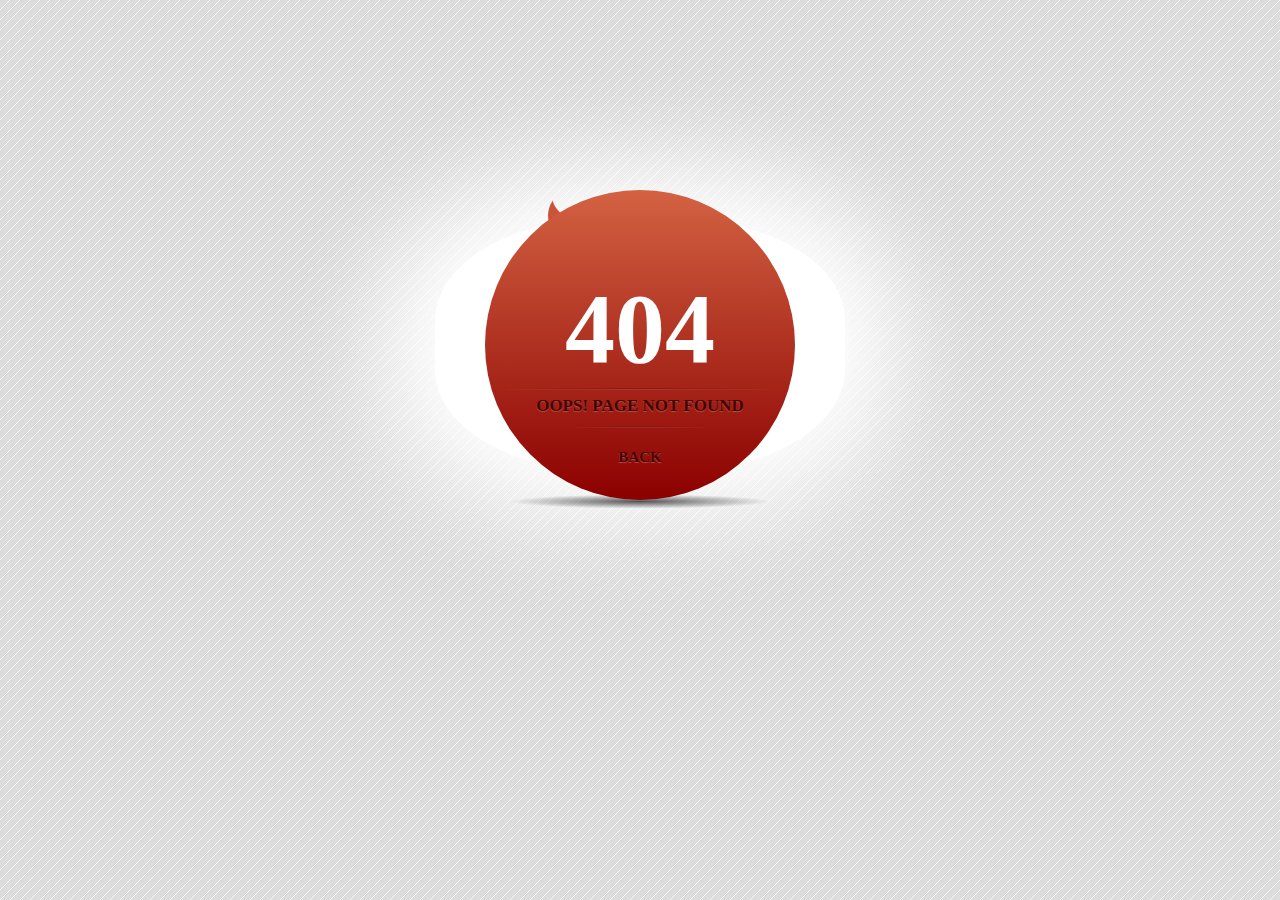
<file: css/3/index.html>
<!DOCTYPE html>
<html>
<head>
	<meta charset="UTF-8">
	<title>404 PAGE NOT FOUND</title>
	<link rel="stylesheet" href="css/style.css" media="screen" type="text/css" />
	<!--[if gte IE 9]>
	<style type="text/css">
		.gradient {
		   filter: none;
		}
	</style>
	<![endif]-->
</head>
<body>
	<div class="error-page-wrap">
		<article class="error-page gradient">
				<h1>404</h1>
				<h2>OOPS! PAGE NOT FOUND</h2>
			<a href="#" title="Back" class="back">BACK</a>
		</article>
	</div>
</body>
</html>
</file>
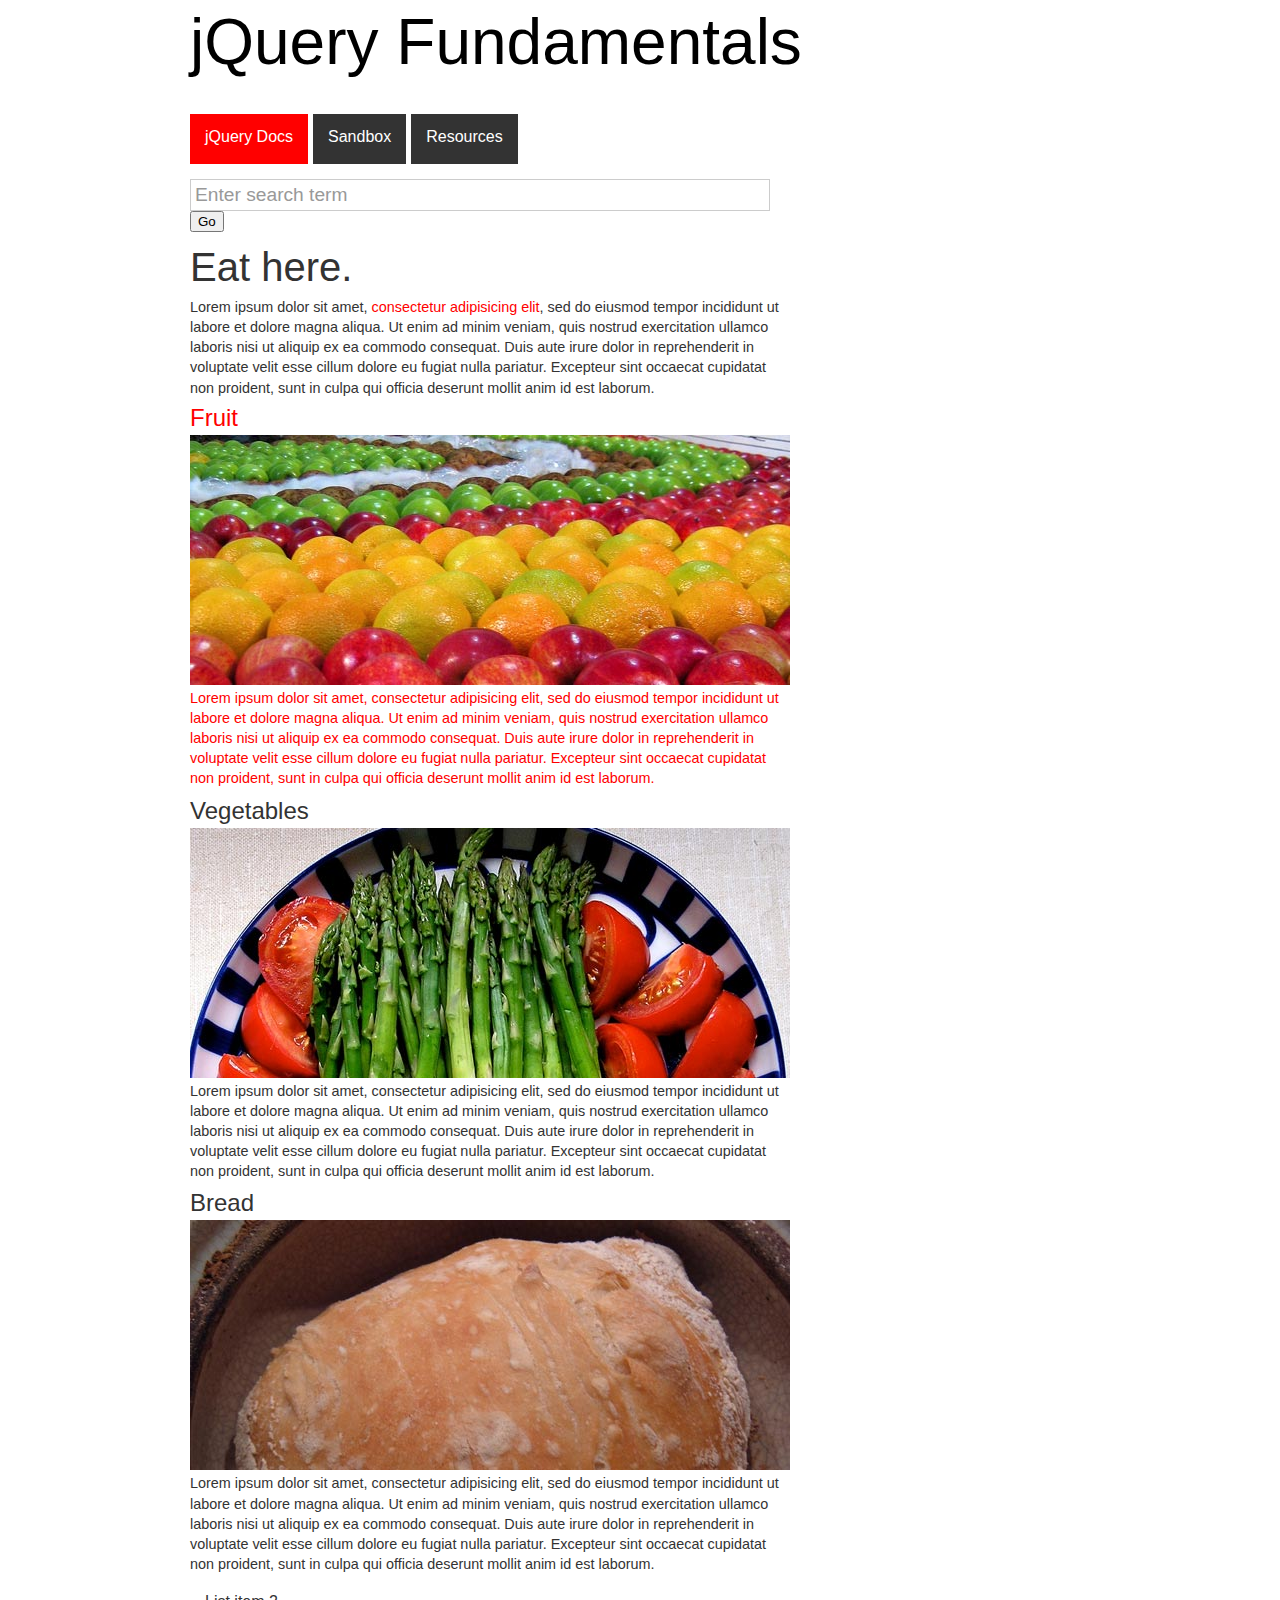
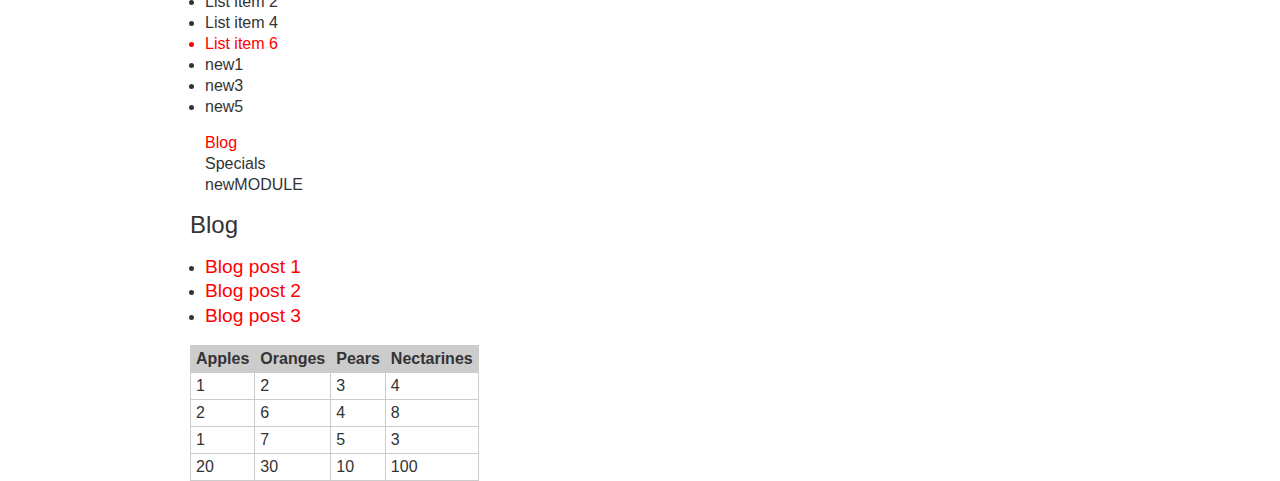
<file: js/jquery/index.html>
<!DOCTYPE html>
<html>
<head>
	<meta http-equiv="Content-Type" content="text/html; charset=utf-8"/>

	<meta http-equiv="Content-Type" content="text/html; charset=utf-8"/>

	<title>jQuery Fundamentals :: Home</title>
	<link href="css/reset.css" rel="stylesheet" type="text/css" media="all" />
	<link href="css/style.css" rel="stylesheet" type="text/css" media="all" />

	<style>
	#blog p.excerpt { display: none; }
	</style>

</head>

<body>
	<div id="header">
		<div id="logo" rel="logo"><a href="index.html">jQuery Fundamentals</a></div>
		<ul id="nav">
			<li class="selected"><a href="http://docs.jquery.com">jQuery Docs</a></li>
			<li><a href="sandbox.html">Sandbox</a></li>
			<li>Resources
				<ul>
					<li><a href="http://groups.google.com/group/jquery-en">Google Group</a></li>
					<li><a href="http://stackoverflow.com">Stack Overflow</a></li>
					<li><a href="http://delicious.com/rdmey/jquery-class">Delicious Bookmarks</a></li>
				</ul>
			</li>
		</ul>
	</div>

	<div id="main">
		<form id="search">
			<label for="q">Enter search term</label>
			<input type="text" name="q" class="input_text" />
			<input type="submit" value="Go" />
		</form>

		<h1>Eat here.</h1>
		<p>Lorem ipsum dolor sit amet, <a href="foo.html">consectetur adipisicing elit</a>, sed do eiusmod tempor incididunt ut labore et dolore magna aliqua. Ut enim ad minim veniam, quis nostrud exercitation ullamco laboris nisi ut aliquip ex ea commodo consequat. Duis aute irure dolor in reprehenderit in voluptate velit esse cillum dolore eu fugiat nulla pariatur. Excepteur sint occaecat cupidatat non proident, sunt in culpa qui officia deserunt mollit anim id est laborum.</p>

		<ul id="slideshow">
			<li>
				<h2 rel="yummy fruit!">Fruit</h2>
				<img src="images/fruit.jpg" alt="fruit" />
				<p>Lorem ipsum dolor sit amet, consectetur adipisicing elit, sed do eiusmod tempor incididunt ut labore et dolore magna aliqua. Ut enim ad minim veniam, quis nostrud exercitation ullamco laboris nisi ut aliquip ex ea commodo consequat. Duis aute irure dolor in reprehenderit in voluptate velit esse cillum dolore eu fugiat nulla pariatur. Excepteur sint occaecat cupidatat non proident, sunt in culpa qui officia deserunt mollit anim id est laborum.</p>
			</li>
			<li>
				<h2>Vegetables</h2>
				<img src="images/vegetable.jpg" alt="vegetables" />
				<p>Lorem ipsum dolor sit amet, consectetur adipisicing elit, sed do eiusmod tempor incididunt ut labore et dolore magna aliqua. Ut enim ad minim veniam, quis nostrud exercitation ullamco laboris nisi ut aliquip ex ea commodo consequat. Duis aute irure dolor in reprehenderit in voluptate velit esse cillum dolore eu fugiat nulla pariatur. Excepteur sint occaecat cupidatat non proident, sunt in culpa qui officia deserunt mollit anim id est laborum.</p>
			</li>
			<li>
				<h2>Bread</h2>
				<img src="images/bread.jpg" alt="bread" />
				<p>Lorem ipsum dolor sit amet, consectetur adipisicing elit, sed do eiusmod tempor incididunt ut labore et dolore magna aliqua. Ut enim ad minim veniam, quis nostrud exercitation ullamco laboris nisi ut aliquip ex ea commodo consequat. Duis aute irure dolor in reprehenderit in voluptate velit esse cillum dolore eu fugiat nulla pariatur. Excepteur sint occaecat cupidatat non proident, sunt in culpa qui officia deserunt mollit anim id est laborum.</p>
			</li>
		</ul>

		<ul id="myList">
			<li>List item 1</li>
			<li id="listItem_2" class="bar">List item 2</li>
			<li id="myListItem">List item 3</li>
			<li>List item 4</li>
			<li class="current bar">List item 5</li>
			<li>List item 6</li>
			<li>List item 7</li>
		</ul>

		<div class="module" id="blog">
			<h2>Blog</h2>
			<ul>
				<li>
					<h3><a href="#post1">Blog post 1</a></h3>
					<p class="excerpt">Lorem ipsum dolor sit amet, consectetur adipisicing elit, sed do eiusmod tempor incididunt ut labore et dolore magna aliqua. Ut enim ad minim veniam, quis nostrud exercitation ullamco laboris nisi ut aliquip ex ea commodo consequat. Duis aute irure dolor in reprehenderit in voluptate velit esse cillum dolore eu fugiat nulla pariatur. Excepteur sint occaecat cupidatat non proident, sunt in culpa qui officia deserunt mollit anim id est laborum.</p>
				</li>
				<li>
					<h3><a href="#post2">Blog post 2</a></h3>
					<p class="excerpt">Lorem ipsum dolor sit amet, consectetur adipisicing elit, sed do eiusmod tempor incididunt ut labore et dolore magna aliqua. Ut enim ad minim veniam, quis nostrud exercitation ullamco laboris nisi ut aliquip ex ea commodo consequat. Duis aute irure dolor in reprehenderit in voluptate velit esse cillum dolore eu fugiat nulla pariatur. Excepteur sint occaecat cupidatat non proident, sunt in culpa qui officia deserunt mollit anim id est laborum.</p>
				</li>
				<li>
					<h3><a href="#post3">Blog post 3</a></h3>
					<p class="excerpt">Lorem ipsum dolor sit amet, consectetur adipisicing elit, sed do eiusmod tempor incididunt ut labore et dolore magna aliqua. Ut enim ad minim veniam, quis nostrud exercitation ullamco laboris nisi ut aliquip ex ea commodo consequat. Duis aute irure dolor in reprehenderit in voluptate velit esse cillum dolore eu fugiat nulla pariatur. Excepteur sint occaecat cupidatat non proident, sunt in culpa qui officia deserunt mollit anim id est laborum.</p>
				</li>
			</ul>
		</div>

		<div class="module" id="specials">
			<h2>Specials</h2>
			<p>Choose the day of the week to see the specials:</p>
			<form action="specials.html" method="get">
				<ul>
					<li>
						<select name="day">
							<option value="" selected>Select</option>
							<option value="monday">Monday</option>
							<option value="tuesday">Tuesday</option>
							<option value="friday">Friday</option>
						</select>
					</li>
					<li class="buttons">
						<input type="submit" class="input_submit" value="Go" />
					</li>
				</ul>
			</form>
		</div>

		<table id="fruits">
			<thead>
				<tr>
					<th>Apples</th>
					<th>Oranges</th>
					<th>Pears</th>
					<th>Nectarines</th>
				</tr>
			</thead>
			<tbody>
				<tr>
					<td>1</td>
					<td id="myTableCell">2</td>
					<td>3</td>
					<td>4</td>
				</tr>
				<tr>
					<td>2</td>
					<td>6</td>
					<td>4</td>
					<td>8</td>
				</tr>
				<tr>
					<td>1</td>
					<td>7</td>
					<td>5</td>
					<td>3</td>
				</tr>
				<tr>
					<td>20</td>
					<td>30</td>
					<td>10</td>
					<td>100</td>
				</tr>
			</tbody>
		</table>


	</div>

<script src="libs/jquery-1.5.0.js"></script>

<script src="js/sandbox.js"></script>
<script src="js/inputHint.js"></script>
<script src="js/tabs.js"></script>
<script src="js/blog.js"></script>
<script src="js/navigation.js"></script>
<!--

<script src="js/hoverClass.js"></script>


<script src="js/specials.js"></script>
<script src="js/slideshow.js"></script>

-->
</body>
</html>
</file>
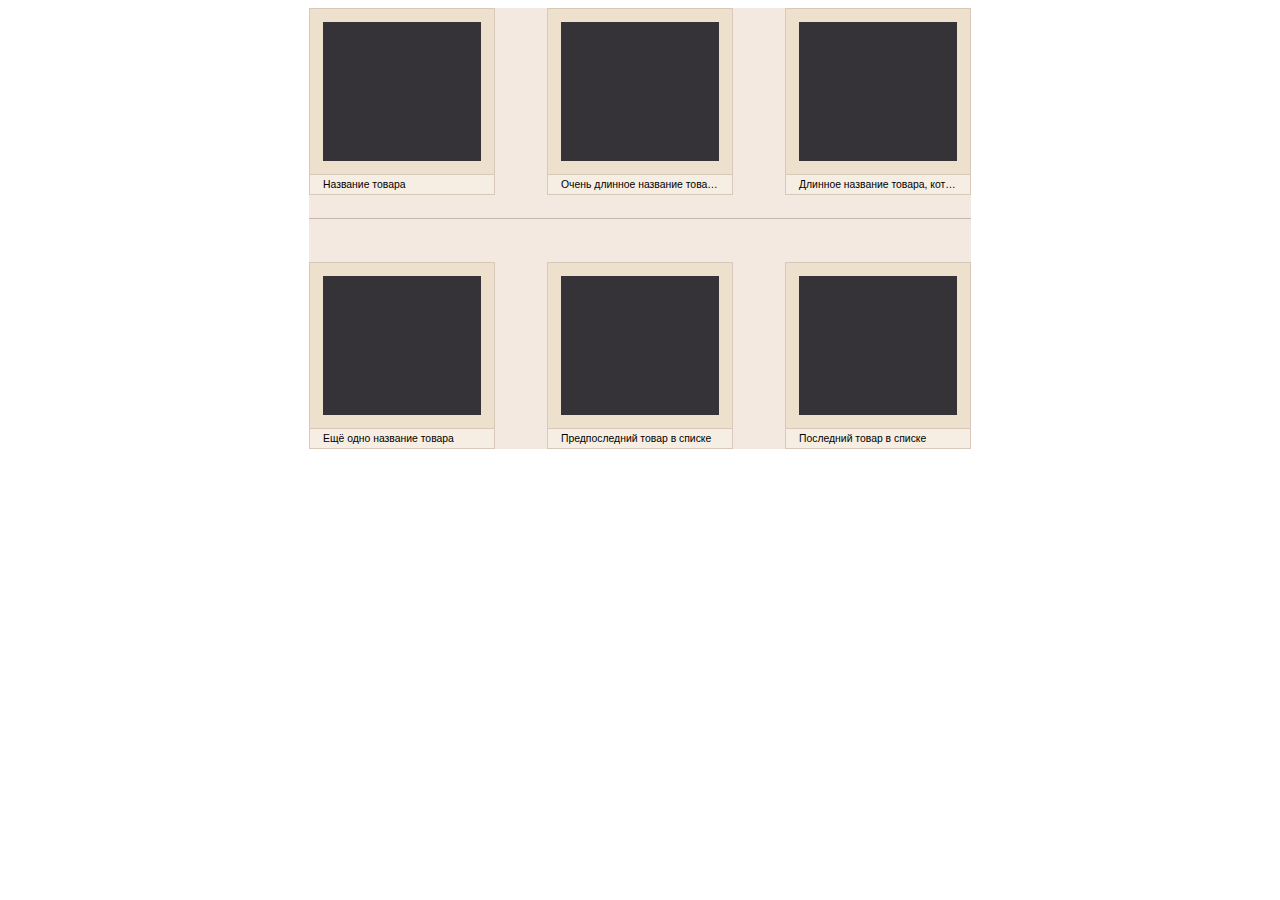
<file: css/1/1.htm>
<!DOCTYPE HTML PUBLIC "-//W3C//DTD HTML 4.01 Transitional//EN" "http://www.w3.org/TR/html4/loose.dtd">
<html> 
<head> 
<meta charset="UTF-8"> 
<style type="text/css">
div {
	width: 662px;
	height: 441px;
	margin: auto;
	overflow: hidden;
}
ul {
	width: 750px;
	background: #F3E9E0;
	overflow: hidden;
	
	padding: 0;
	margin: -44px 0 -25px 0;
}
li {
	float: left;	/*alignment and wrapping*/
	list-style: none;	
	border-top: 1px solid #C6B6AE;
	padding: 43px 52px 25px 0;
	height: 185px; 	
}
li img {
	display: block;
	width: 158px;
	height: 139px;
	border: 1px solid #D8C8BA;
	border-left: 0px;
	background: #EDE1CE;
	padding: 13px;
	margin: -2px -13px;
	margin-bottom: 4px;
}
a{
	display: block;
	border: 1px solid #D8C8BA;
	border-top: 0px;  
	background: #f6eee2;
	padding: 2px 13px;
	padding-bottom: 4px;
	font-size: 10.4px;
	font-family: Arial;
	//line-height: 1.6;
	width: 158px;
	
	
	text-overflow: ellipsis; /* add an ellipsis */
	white-space: nowrap; /* Do not carry lines */
	overflow: hidden; /* cut off contents */
	//-ms-text-overflow:ellipsis;
	//-o-text-overflow:ellipsis;
	//word-wrap: normal; /* for IE */ 
	//word-wrap: break-word;
	
}
a:hover{
	position: relative; 
	white-space: normal;
}
</style>
</head> 
<body> 
<div>
	<ul>
		<li><a><img src="1.jpg" />Название товара</a></li>
		<li><a><img src="1.jpg" />Очень длинное название товара, которое не вмещается в одну строчку и обрезается многотичием</a></li>
		<li><a><img src="1.jpg" />Длинное название товара, которое не вмещается в одну строчку и обрезается многотичием</a></li>
		<li><a><img src="1.jpg" />Ещё одно название товара</a></li>
		<li><a><img src="1.jpg" />Предпоследний товар в списке</a></li>
		<li><a><img src="1.jpg" />Последний товар в списке</a></li>		
	</ul>
</div>	
</body> 
</html>
</file>
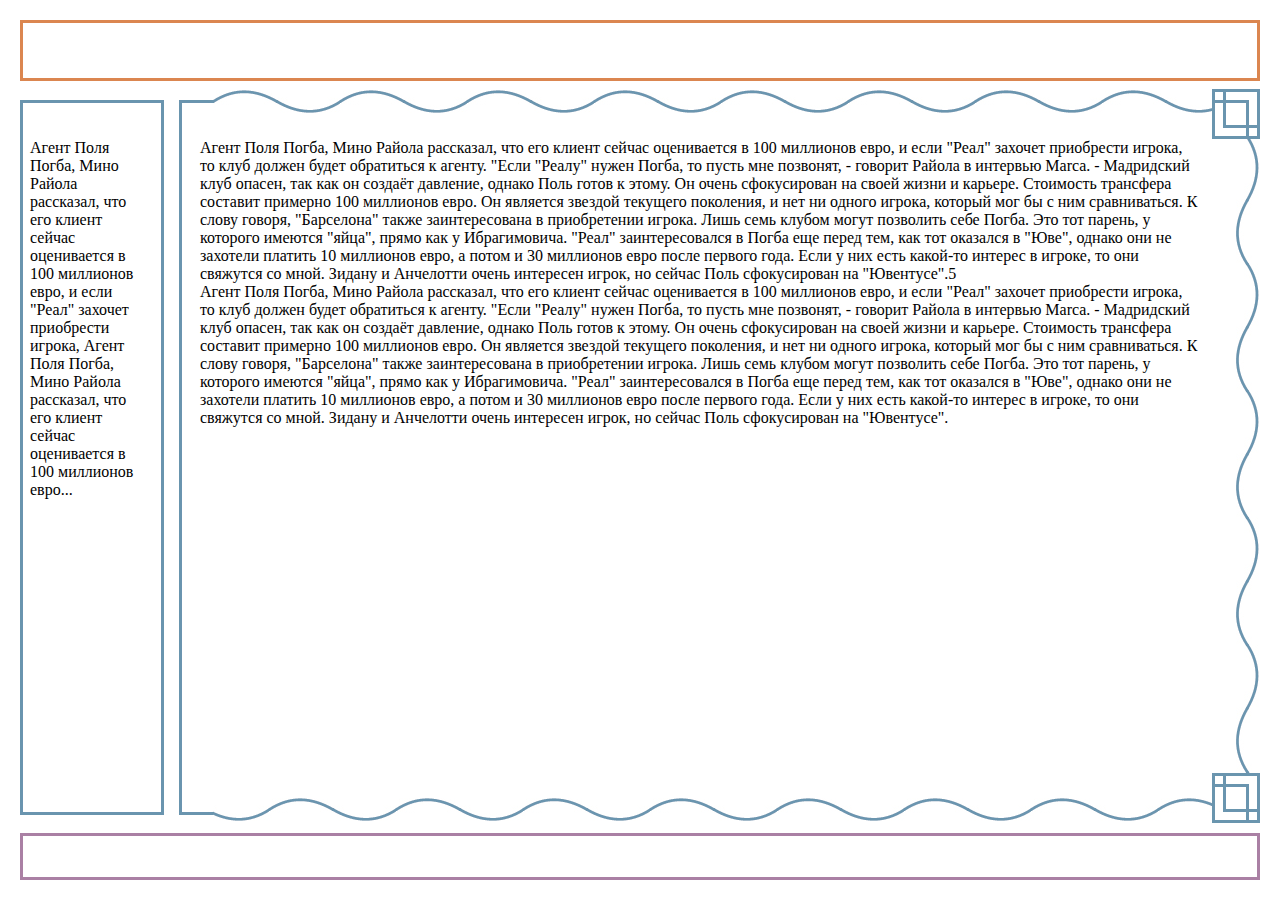
<file: css/2/2.htm>
<!DOCTYPE HTML >
<html> 
<head> 
<title>template</title>
<meta charset="UTF-8"> 
<style type="text/css">

html{ width:100%; height:100%}
body{
	margin:0;
	min-width: 600px;
	min-height: 300px;
	height: 100%;
	background:url(img/bg_line.gif) repeat-y 20px top;
}
.wrapper{
	position: relative;
	min-width:600px;
	padding:0 20px;
	min-height:100%;
	background:url(img/bg_line2.gif) repeat-y right 10px;
	overflow:auto;
}


/* header */
.header_wrapper{
	padding-top: 20px;
	background:#ffffff;		/* paint over white background */
}
.header {
	height:55px;
	border:3px solid #db8650;
}

.sidebar{
	float:left;
	width: 120px;
	padding-left: 10px;
	padding-bottom: 127px;
}

/* main content */
.content{
	padding: 0px 60px;		/*	indent: left, right - 60px; */
	margin-left: 120px;		/* move the block to the right  for text*/
	padding-bottom: 127px;
}


/* footer */
.footer_wrapper{
	clear: both;
	height:107px;
	min-width:600px;
	padding:0 20px 20px 20px;
	background:#ffffff;		/* paint over white background */
	z-index: 1;
	position: relative;
	margin-top: -127px; /* negative value of footer height */
}
.footer{
	height:41px;
	border:3px solid #aa80a4;
}


/*  drawing elements: bg_line3.gif, c_tl.gif, c_bl.gif */
.decor_t{
	height:58px;
	background:#fff url(img/bg_line3.gif) repeat-x 67px 9px;
	text-align:right
}
.decor_b{
	height:60px;
	background:#fff url(img/bg_line3.gif) repeat-x -4px 25px;
	text-align:right
}
.decor_t .inner{
	height:50px;
	padding-top:8px;
	background:url(img/c_tl.gif) no-repeat left bottom
}
.decor_b .inner{
	height:50px;
	padding-bottom:10px;	
	background:url(img/c_bl.gif) no-repeat left 0;
}
</style>

</head> 
<body> 

<div class="wrapper">
    <!-- header -->
    <div class="header_wrapper">
		<div class="header">&nbsp;<br></div>
          <div class="decor_t">
			<div class="inner">
				<img src="img/c_r.gif" alt=""> 
			</div>
		</div>
    </div>
		
	<div class="sidebar">  Агент Поля Погба, Мино Райола рассказал, что его клиент сейчас оценивается в 100 миллионов евро, и если "Реал" захочет приобрести игрока,
Агент Поля Погба, Мино Райола рассказал, что его клиент сейчас оценивается в 100 миллионов евро...
</div>	<!-- sidebar -->

		
    <div class="content">

	
    <!-- content -->
		Агент Поля Погба, Мино Райола рассказал, что его клиент сейчас оценивается в 100 миллионов евро, и если "Реал" захочет приобрести игрока, то клуб должен будет обратиться к агенту.

"Если "Реалу" нужен Погба, то пусть мне позвонят, - говорит Райола в интервью Marca. - Мадридский клуб опасен, так как он создаёт давление, однако Поль готов к этому. Он очень сфокусирован на своей жизни и карьере. Стоимость трансфера составит примерно 100 миллионов евро. Он является звездой текущего поколения, и нет ни одного игрока, который мог бы с ним сравниваться. К слову говоря, "Барселона" также заинтересована в приобретении игрока. Лишь семь клубом могут позволить себе Погба. Это тот парень, у которого имеются "яйца", прямо как у Ибрагимовича.

"Реал" заинтересовался в Погба еще перед тем, как тот оказался в "Юве", однако они не захотели платить 10 миллионов евро, а потом и 30 миллионов евро после первого года. Если у них есть какой-то интерес в игроке, то они свяжутся со мной. Зидану и Анчелотти очень интересен игрок, но сейчас Поль сфокусирован на "Ювентусе".5

<br>Агент Поля Погба, Мино Райола рассказал, что его клиент сейчас оценивается в 100 миллионов евро, и если "Реал" захочет приобрести игрока, то клуб должен будет обратиться к агенту.

"Если "Реалу" нужен Погба, то пусть мне позвонят, - говорит Райола в интервью Marca. - Мадридский клуб опасен, так как он создаёт давление, однако Поль готов к этому. Он очень сфокусирован на своей жизни и карьере. Стоимость трансфера составит примерно 100 миллионов евро. Он является звездой текущего поколения, и нет ни одного игрока, который мог бы с ним сравниваться. К слову говоря, "Барселона" также заинтересована в приобретении игрока. Лишь семь клубом могут позволить себе Погба. Это тот парень, у которого имеются "яйца", прямо как у Ибрагимовича.

"Реал" заинтересовался в Погба еще перед тем, как тот оказался в "Юве", однако они не захотели платить 10 миллионов евро, а потом и 30 миллионов евро после первого года. Если у них есть какой-то интерес в игроке, то они свяжутся со мной. Зидану и Анчелотти очень интересен игрок, но сейчас Поль сфокусирован на "Ювентусе".
	</div>
	
</div>

	<!-- footer -->
	<div class="footer_wrapper">
        <div class="decor_b">	
			<div class="inner">
				<img src="img/c_r.gif" alt="">
			</div>
		</div>
        <div class="footer">
		
		</div>
	</div>


</body> 
</html>
</file>
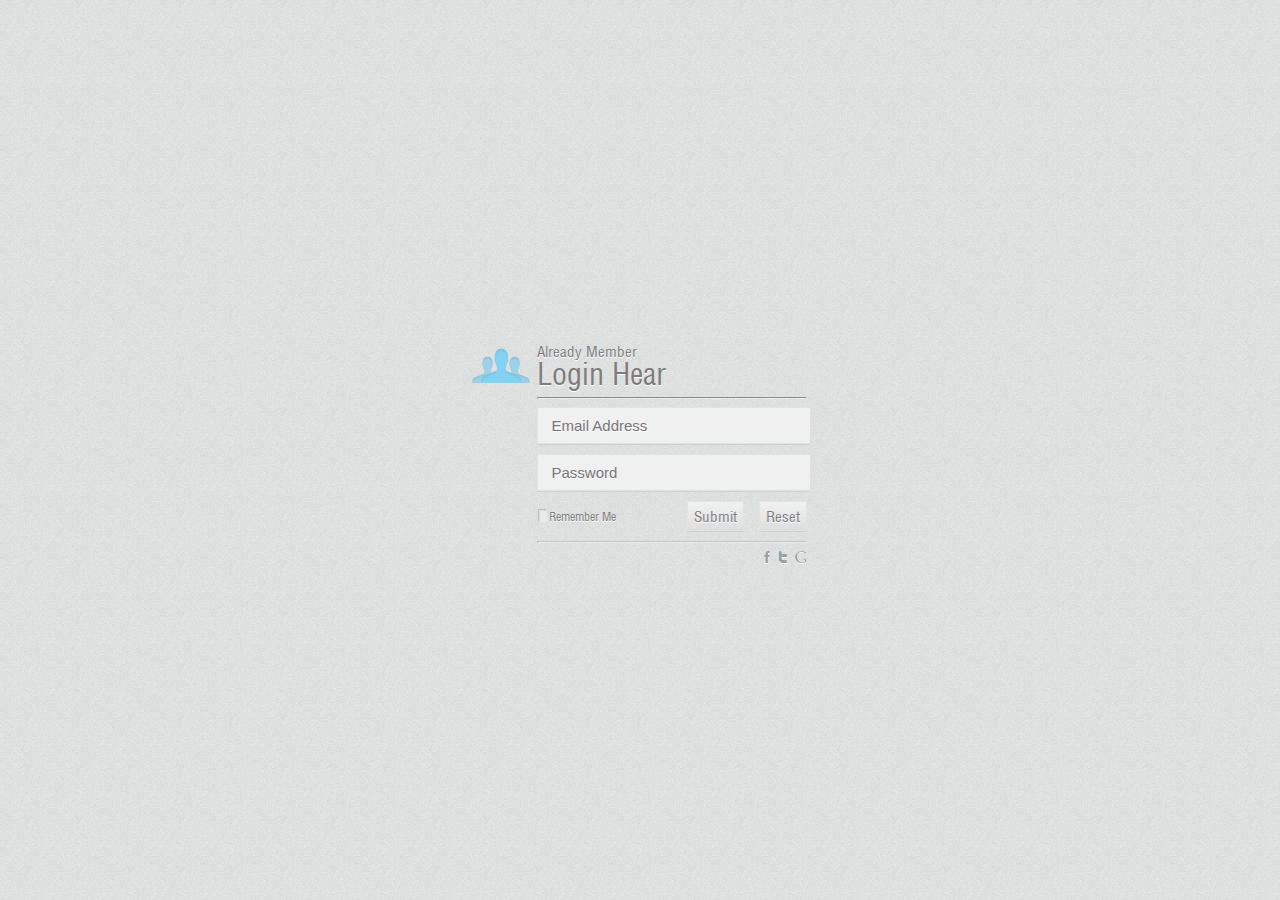
<file: css/5/5.html>
<!DOCTYPE html>
<html>
<head>
	<meta charset="UTF-8">
	<link rel="stylesheet" type="text/css" href="main.css">
	<script src="http://ajax.googleapis.com/ajax/libs/jquery/1.10.2/jquery.min.js"></script>
		<!--[if lt IE 10 ]>
		<script src="jquery.placeholder.js"></script>
		<script>
			/* placeholder for ie 8,9 */
			$(function() {
				// Invoke the plugin
				$('input, textarea').placeholder({customClass:'my-placeholder'});
			});
		</script>
		<![endif]-->
</head>
<body>

    <div class="login">
        <div class="header">
            <span class="shadow">Already Member</span>
            <span  class="h1 shadow">Login Hear</span>
            <hr class="top-line">
        </div>
        <form method="#" action="#">
                <div class="input-wrapp">	
					<input type="text" class="input-text" placeholder="Email Address">
				</div>
                <div class="input-wrapp">	
					<input type="password" class="input-text" placeholder="Password">	
				</div>
                
				<span class="checkbox-wrap">	
					<input id="checkbox" type="checkbox">	
				</span> 
				<label class="shadow" for="checkbox">Remember Me</label>
				
			   
                <button class="button">		<span class="shadow">Reset</span>	</button>
                <button class="button">		<span class="shadow">Submit</span>	</button>
                <hr class="bottom-line">
            <div class="footer">
					<div class="googlePlus">	<a href="#" alt="google+"></a>		</div>
					<div class="twitter"> 		<a href="#" alt="twitter"></a>		</div>
                    <div class="facebook"> 		<a href="#" alt="facebook"></a> 	</div>		
            </div>
        </form>
    </div>
	
</body>    
</html>
</file>
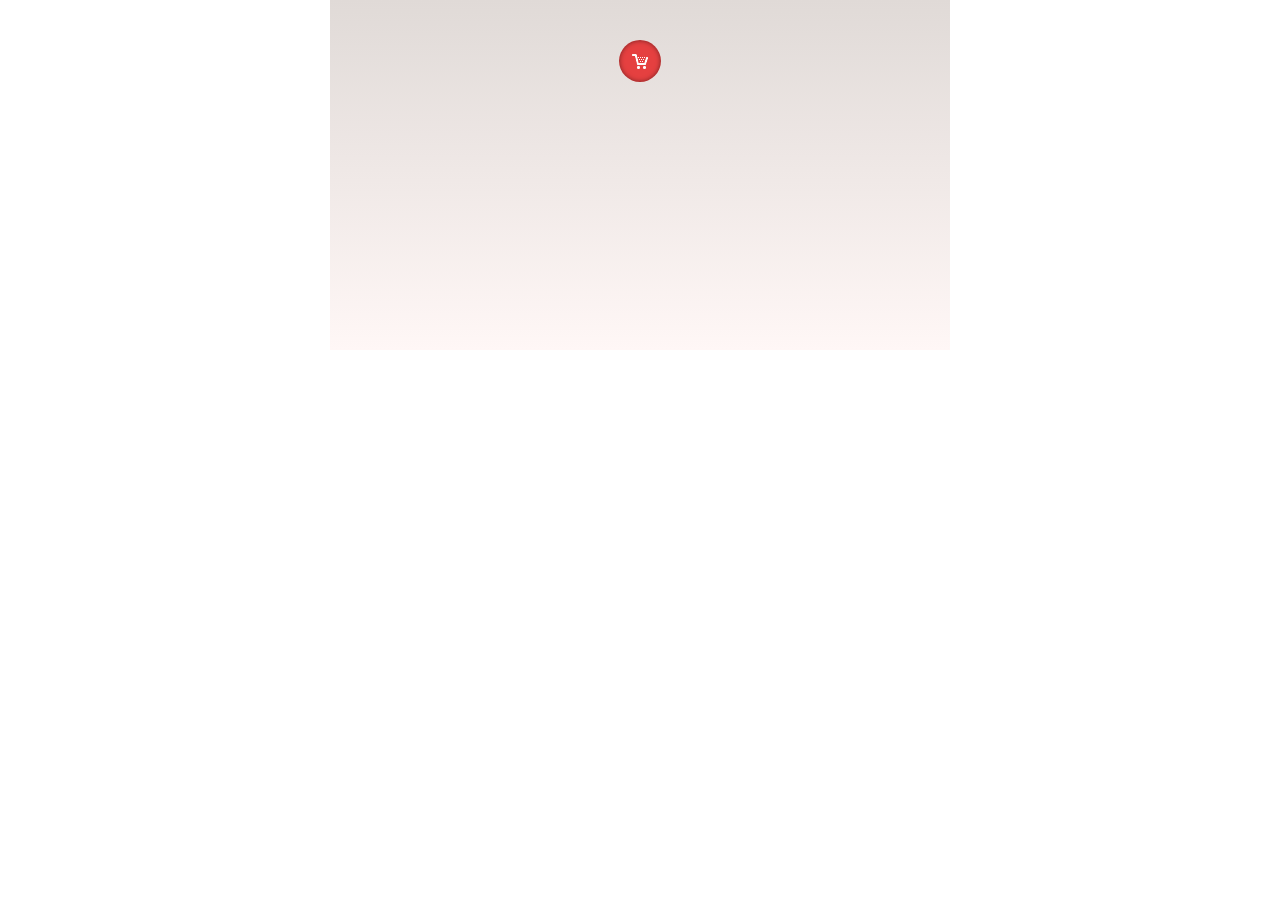
<file: css/6/6.html>
<!DOCTYPE html>
<html>
<head>
	<meta charset="utf-8" />
	<title>cart</title>
	<link rel="stylesheet" type="text/css" href="main.css">
</head>
<body>
	<div class="cart_button">
		<div class="widget">
			<div class="widget_title">
				<span>Items</span>
				<span>Amount</span>
			</div>
			<span>36</span>
			<span>$2,504.36</span>
			<a href="#">View Cart ></a>
			<button>Checkout</button>
		</div>
	</div>
</body>
</html>
</file>
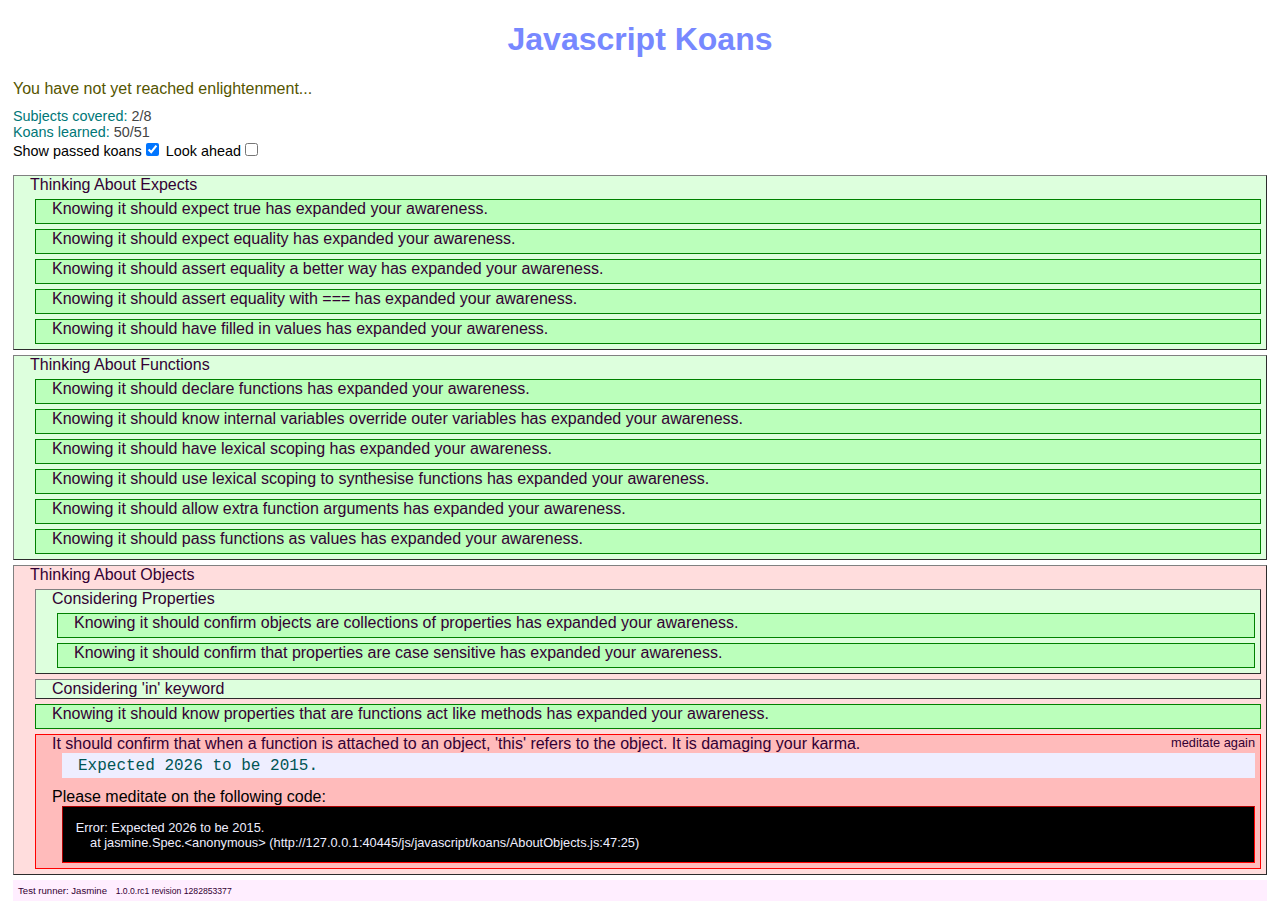
<file: js/javascript/KoansRunner.html>
<!DOCTYPE HTML PUBLIC "-//W3C//DTD HTML 4.01 Transitional//EN"
  "http://www.w3.org/TR/html4/loose.dtd">
<html>
<head>
  <title>Javascript Koans</title>
  <link rel="stylesheet" type="text/css" href="lib/jasmine/jskoans-jasmine.css">
  <script type="text/javascript" src="lib/jasmine/jasmine.js"></script>
  <script type="text/javascript" src="lib/jasmine/jasmine-html.js"></script>
  <script type="text/javascript" src="lib/jasmine/jskoans-jasmine-html.js"></script>
  
  <script type="text/javascript" src="lib/underscore-min.js"></script>

  <script type="text/javascript" src="lib/FILL_ME_IN.js"></script>

  <script type="text/javascript" src="koans/AboutExpects.js"></script>
  <script type="text/javascript" src="koans/AboutArrays.js"></script>
  <script type="text/javascript" src="koans/AboutFunctions.js"></script>
  <script type="text/javascript" src="koans/AboutObjects.js"></script>
  <script type="text/javascript" src="koans/AboutMutability.js"></script>
  <script type="text/javascript" src="koans/AboutHigherOrderFunctions.js"></script>
  <script type="text/javascript" src="koans/AboutInheritance.js"></script>
  <script type="text/javascript" src="koans/AboutApplyingWhatWeHaveLearnt.js"></script>

</head>
<body>

<script type="text/javascript">
  jasmine.getEnv().addReporter(new JsKoansReporter());
  jasmine.getEnv().execute();
</script>

</body>
</html>
</file>
<file: css/3/css/style.css>
html {
  //background: #dcdcdc;
  font: bold 14px/20px "Trajan Pro", "Times New Roman", Times, serif;
  color: #430400;
  overflow: hidden;
  text-shadow: 0 1px 1px #b5514b; 
   background-image: url(../1.png);
}

.error-page-wrap {
  width: 310px;
  height: 310px;
  margin: 250px auto;
}

  /*Add  shadow */
.error-page-wrap:before {					
    box-shadow: 0 0 100px 50px  #fff ;		
    width: 410px;
    height: 250px;
	background: #fff;
    border-radius: 40%;						/*Sets the radius of curvature corners*/
    position: relative;
	top: -30px;
    z-index: -1;							/*place on the background*/
    content: '';
    display: block; 
	margin-left: -50px;
}

.error-page {
	width: 310px;
	height: 310px;
	border-radius: 50%;
	top: -310px;
	position: relative;
	text-align: center;
	background: #d36242; /*	for old browser */ 
	background: -moz-linear-gradient(top, #d36242 0%, darkred 100%);		/* Mozilla Firefox (gecko)*/
	background: -webkit-gradient(linear, left top, left bottom, color-stop(0%, #d36242), color-stop(100%, darkred));
	background: -webkit-linear-gradient(top, #d36242 0%, darkred 100%);		/* Google Chrome/Safari (webkit) */
	background: -o-linear-gradient(top, #d36242 0%, darkred 100%);			/* Opera (presto)*/
	background: -ms-linear-gradient(top, #d36242 0%, darkred 100%);			/* Internet Explorer 10 */
	background: linear-gradient(to bottom, #d36242 0%, darkred 100%);		/* CSS3 */
	filter: progid:DXImageTransform.Microsoft.gradient(startColorstr='#cccccc', endColorstr='#000000' ); 
}

/*Draw a small element from the top*/
.error-page:before {
    width: 100px;
    height: 63px;
    border-radius: 50%;
    box-shadow: 2px 20px 0px 6px #C95439; /*shift x - 3px	shift y - 25px	radius of shadow blur	- 0		tension - 5px*/
    content: '';
    z-index: -1;
    display: block;
    position: relative;
    top: -26px; 
    left: 67px; 
}
/*DRAW  shadow bottom*/
.error-page:after {
    width: 310px;
    height: 17px;
    margin: 0 auto;
    top: 25px;
    content: '';
    z-index: -1;
    display: block;
    position: relative;	
    background: -moz-radial-gradient(center, ellipse cover, rgba(0, 0, 0, 0.65) 0%, rgba(35, 26, 26, 0) 59%, rgba(60, 44, 44, 0) 100%);
    background: -webkit-gradient(radial, center center, 0px, center center, 100%, color-stop(0%, rgba(0, 0, 0, 0.65)), color-stop(59%, rgba(35, 26, 26, 0)), color-stop(100%, rgba(60, 44, 44, 0)));
    background: -webkit-radial-gradient(center, ellipse cover, rgba(0, 0, 0, 0.65) 0%, rgba(35, 26, 26, 0) 59%, rgba(60, 44, 44, 0) 100%);
    background: -o-radial-gradient(center, ellipse cover, rgba(0, 0, 0, 0.65) 0%, rgba(35, 26, 26, 0) 59%, rgba(60, 44, 44, 0) 100%);
    background: -ms-radial-gradient(center, ellipse cover, rgba(0, 0, 0, 0.65) 0%, rgba(35, 26, 26, 0) 59%, rgba(60, 44, 44, 0) 100%);
    background: radial-gradient(ellipse at center, rgba(0, 0, 0, 0.65) 0%, rgba(35, 26, 26, 0) 59%, rgba(60, 44, 44, 0) 100%);
    filter: progid:DXImageTransform.Microsoft.gradient(startColorstr='#a6000000', endColorstr='#003c2c2c',GradientType=1 ); 
}
.error-page h1 {
    color: #fff;
    font-size: 100px;
    margin: 65px auto 0 auto;
    text-shadow: 0px 0px 0px #9e2611; 
}
/*DRAW HR (for h1) with a gradient, up*/
.error-page h1:before {
      width: 260px;
      height: 1px;
      position: relative;
      margin: 0 auto;
      top: 70px;
      content: '';
      display: block;
      background: -moz-radial-gradient(center, ellipse cover, rgba(111, 25, 25, 0.65) 0%, rgba(75, 38, 38, 0) 70%, rgba(60, 44, 44, 0) 100%);
      background: -webkit-gradient(radial, center center, 0px, center center, 100%, color-stop(0%, rgba(111, 25, 25, 0.65)), color-stop(70%, rgba(75, 38, 38, 0)), color-stop(100%, rgba(60, 44, 44, 0)));
      background: -webkit-radial-gradient(center, ellipse cover, rgba(111, 25, 25, 0.65) 0%, rgba(75, 38, 38, 0) 70%, rgba(60, 44, 44, 0) 100%);
      background: -o-radial-gradient(center, ellipse cover, rgba(111, 25, 25, 0.65) 0%, rgba(75, 38, 38, 0) 70%, rgba(60, 44, 44, 0) 100%);
      background: -ms-radial-gradient(center, ellipse cover, rgba(111, 25, 25, 0.65) 0%, rgba(75, 38, 38, 0) 70%, rgba(60, 44, 44, 0) 100%);
      background: radial-gradient(ellipse at center, rgba(111, 25, 25, 0.65) 0%, rgba(75, 38, 38, 0) 70%, rgba(60, 44, 44, 0) 100%);
      filter: progid:DXImageTransform.Microsoft.gradient(startColorstr='#a66f1919', endColorstr='#003c2c2c',GradientType=1 ); 
}
/*DRAW HR (for h1) with a gradient, down*/
.error-page h1:after {
      width: 260px;
      height: 1px;
      content: '';
      display: block;
      opacity: 0.2;
      margin: 0 auto;
      top: 50px;
      position: relative;
      background: -moz-radial-gradient(center, ellipse cover, rgba(247, 173, 148, 0.65) 0%, rgba(255, 255, 255, 0.01) 99%, rgba(255, 255, 255, 0) 100%);
      background: -webkit-gradient(radial, center center, 0px, center center, 100%, color-stop(0%, rgba(247, 173, 148, 0.65)), color-stop(99%, rgba(255, 255, 255, 0.01)), color-stop(100%, rgba(255, 255, 255, 0)));
      background: -webkit-radial-gradient(center, ellipse cover, rgba(247, 173, 148, 0.65) 0%, rgba(255, 255, 255, 0.01) 99%, rgba(255, 255, 255, 0) 100%);
      background: -o-radial-gradient(center, ellipse cover, rgba(247, 173, 148, 0.65) 0%, rgba(255, 255, 255, 0.01) 99%, rgba(255, 255, 255, 0) 100%);
      background: -ms-radial-gradient(center, ellipse cover, rgba(247, 173, 148, 0.65) 0%, rgba(255, 255, 255, 0.01) 99%, rgba(255, 255, 255, 0) 100%);
      background: radial-gradient(ellipse at center, rgba(247, 173, 148, 0.65) 0%, rgba(255, 255, 255, 0.01) 99%, rgba(255, 255, 255, 0) 100%);
      filter: progid:DXImageTransform.Microsoft.gradient(startColorstr='#a6f7ad94', endColorstr='#00ffffff',GradientType=1 ); 
}
  
.error-page h2 {
    margin: 55px 0 30px 0;
    font-size: 17px; 
	
}
 /*DRAW HR (for h1) with a gradient, up*/
.error-page h2:before {
      width: 130px;
      height: 1px;
      position: relative;
      margin: 0 auto;
      top: 31px;
      content: '';
      display: block;
      background: -moz-radial-gradient(center, ellipse cover, rgba(111, 25, 25, 0.65) 0%, rgba(75, 38, 38, 0) 70%, rgba(60, 44, 44, 0) 100%);
      background: -webkit-gradient(radial, center center, 0px, center center, 100%, color-stop(0%, rgba(111, 25, 25, 0.65)), color-stop(70%, rgba(75, 38, 38, 0)), color-stop(100%, rgba(60, 44, 44, 0)));
      background: -webkit-radial-gradient(center, ellipse cover, rgba(111, 25, 25, 0.65) 0%, rgba(75, 38, 38, 0) 70%, rgba(60, 44, 44, 0) 100%);
      background: -o-radial-gradient(center, ellipse cover, rgba(111, 25, 25, 0.65) 0%, rgba(75, 38, 38, 0) 70%, rgba(60, 44, 44, 0) 100%);
      background: -ms-radial-gradient(center, ellipse cover, rgba(111, 25, 25, 0.65) 0%, rgba(75, 38, 38, 0) 70%, rgba(60, 44, 44, 0) 100%);
      background: radial-gradient(ellipse at center, rgba(111, 25, 25, 0.65) 0%, rgba(75, 38, 38, 0) 70%, rgba(60, 44, 44, 0) 100%);
      filter: progid:DXImageTransform.Microsoft.gradient(startColorstr='#a66f1919', endColorstr='#003c2c2c',GradientType=1 ); 
}
/*DRAW HR (for h2) with a gradient, down*/
.error-page h2:after {
      width: 130px;
      height: 1px;
      content: '';
      display: block;
      opacity: 0.2;
      margin: 0 auto;
      top: 11px;
      position: relative;
      background: -moz-radial-gradient(center, ellipse cover, rgba(247, 173, 148, 0.65) 0%, rgba(255, 255, 255, 0.01) 99%, rgba(255, 255, 255, 0) 100%);
      background: -webkit-gradient(radial, center center, 0px, center center, 100%, color-stop(0%, rgba(247, 173, 148, 0.65)), color-stop(99%, rgba(255, 255, 255, 0.01)), color-stop(100%, rgba(255, 255, 255, 0)));
      background: -webkit-radial-gradient(center, ellipse cover, rgba(247, 173, 148, 0.65) 0%, rgba(255, 255, 255, 0.01) 99%, rgba(255, 255, 255, 0) 100%);
      background: -o-radial-gradient(center, ellipse cover, rgba(247, 173, 148, 0.65) 0%, rgba(255, 255, 255, 0.01) 99%, rgba(255, 255, 255, 0) 100%);
      background: -ms-radial-gradient(center, ellipse cover, rgba(247, 173, 148, 0.65) 0%, rgba(255, 255, 255, 0.01) 99%, rgba(255, 255, 255, 0) 100%);
      background: radial-gradient(ellipse at center, rgba(247, 173, 148, 0.65) 0%, rgba(255, 255, 255, 0.01) 99%, rgba(255, 255, 255, 0) 100%);
      filter: progid:DXImageTransform.Microsoft.gradient(startColorstr='#a6f7ad94', endColorstr='#00ffffff',GradientType=1 ); 
}

.back {
  text-decoration: none;
  color: #430400;
  font-size: 15px; 
}
  
.back:hover {
    color: #6f514d;
    text-shadow: 0 0 2px #fff; 
}
</file>
<file: js/jquery/css/style.css>
/* general */
.current {
	color: red;
}

.hover {
	color: blue;
}

.hint {
	color: #999;
}

h1 {
	font-size: 250%;
	margin: 5px 0 10px 0;
}

legend,
h2 {
	font-size: 150%;
	margin: 5px 0;
}

h3 {
	font-size: 120%;
	margin: 5px 0;
}

h4 {
	font-size: 110%;
	font-weight: bold;
	margin: 5px 0;
}

p {
	line-height: 1.4em;
	margin: 0 0 8px 0;
	font-size: 90%;
}

a {
	color: red;
	text-decoration: none;
}

a:visited {
	color: #a00;
}

.template {
	display: none;
}

/* forms */

form li {
	margin: 0 0 10px 0;
}

textarea,
input.input_text {
	border: 1px solid #ccc;
	padding: 4px;
	width: 95%;
	font-size: 120%;
	font-family: Arial, sans-serif;
}

label {
	display: block;
	font-size: 90%;
	font-weight: bold;
	margin: 0 0 5px 0;
}

ul {
	margin: 20px 15px;
	list-style-type: disc;
}

li {
	margin: 5px 0;
}

li.checkbox {
	margin: 0 0 15px 0;
}

li.checkbox label {
	display: inline;
}

fieldset {
	margin: 0 0 20px 0;
}

table {
	border-collapse: collapse;
}

table td,
table th {
	border: 1px solid #ccc;
	padding: 5px;
}

table th {
	background-color: #ccc;
	font-weight: bold;
}


/* page */
body {
	font-family: Arial;
	color: #333;
	width: 900px;
	margin: 10px auto;
}

#header {
	margin: 0 0 20px 0;
}

#main {
	width: 600px;
	float: left;
	clear: both;
}

#sidebar {
	width: 300px;
	float: right;
}

#footer {
	clear: both;
	margin: 60px 0 0 0;
	padding: 10px 0 0 0;
	font-size: 70%;
	color: #ccc;
}

/* navigation */
#logo {
	font-size: 400%;
	margin: 0 0 40px 0;
}

#logo a {
	color: #000;
}

#nav {
	margin: 0 0 20px 0;
	overflow: visible;
	height: 30px;
}

#nav li {
	float: left;
	padding: 15px;
	background-color: #333;
	margin: 0 5px 0 0;
	position: relative;
	height: 20px;
	list-style-type: none;
	color: #fff;
	cursor: pointer;
}

#nav li.selected {
	background-color: red;
	font-weight: normal;
}

#nav li.hover {
	background-color: blue;
}

#nav li ul {
	position: absolute;
	top: 50px;
	left: 0;
	width: 200px;
	display: none;
	margin: 0;
}

#nav li ul li {
	float: none;
	padding: 5px;
	border-bottom: 1px solid #fff;
	height: auto;
}

#nav a {
	color: #fff;
}

/* main */
#main .module {
	margin: 0 0 10px 0;
}

#slideshow {
	margin: 0;
}

#slideshow li {
	margin: 0 0 10px 0;
	list-style-type: none;
}

#specials div.special {
	background-color: #ccc;
	-moz-border-radius: 8px;
	-webkit-border-radius: 8px;
	padding: 10px;
	margin: 10px 0 0 0;
	overflow: hidden;;
}

#specials div.special img {
	float: right;
	margin: 0 0 10px 10px;
}

#specials .template {
	display: none;
}

#menus li {
	margin: 0 0 20px 0;
}

#menus li li {
	margin: 0;
	padding: 5px;
	border-bottom: 1px solid #ccc;
}

#menus span.price {
	display: block;
	float: right;
}

#staff li {
	margin: 25px 0;
}

/* sidebar */
#sidebar .module {
	border: 1px solid #ccc;
	-moz-border-radius: 8px;
	-webkit-border-radius: 8px;
	padding: 10px;
	margin: 0 0 10px 0;
}

#sidebar .module .expander {
	text-align: right;
	font-size: 70%;
}

#search li {
	position: relative;
}

#search #search_results {
	position: absolute;
	top: 2.8em;
	left: 0;
	z-index: 100;
	background-color: #fff;
	border: 1px solid #ccc;
}

#search #search_results li {
	padding: 5px 0;
	margin: 0 5px;
}

#search #search_results li.hover {
	background-color: #ccc;
}

p.closer {
	text-align: right;
	font-size: 70%;
	text-transform: uppercase;
	cursor: pointer;
}

/* modules */
#twitter {
	display: none;
}

ul li.selected {
	font-weight: bold;
}

#search {
margin: 15px 0;
}

/* modal */
#modal {
	width: 500px;
	padding: 10px;
	background-color: #fff;
	position: fixed;
	top: 100px;
	z-index: 101;
	margin: 0 225px;
}

#overlay {
	position: fixed;
	top: 0;
	left: 0;
	width: 10000px;
	height: 10000px;
	background-color: #333;
	z-index: 100;
	
}
</file>
<file: css/5/main.css>
/*load a specific font helvetica*/
@font-face {
    font-family: helvetica; 
    src: url(font/helvetica.ttf),
    src: url(font/helvetica.woff); 
}   

html {    
    height: 100%; 
	background: url(img/back.png);	
}   
 
body {
    line-height: 1;
    height: 100%;
	color: #7c7c7c;
}

.shadow{
	display:inline-block;
	filter: progid:DXImageTransform.Microsoft.Shadow(Color=white, Strength=1, Direction=180);
}


.login {
	position: relative;
    left: 50%;
    top: 50%;
    margin-left: -168px;
    margin-top: -115px; 
	
	padding-left: 65px;
    width: 270px;
    height: 230px;
    background: url(img/logo.png) top left no-repeat;
    font-family: helvetica;
    color: #7c7c7c;
    text-shadow: 0 1px 0 #fff;
	behavior: url(PIE-1.0.0/PIE.htc);	
}
/*==============		HEADER 			=============*/
.h1{
	display:block;
    margin: 0;
    font:inherit; 
	font-size: 30px;
}
	
span{
    font-size: 15px;
}


/* hr line top */
.top-line {
    border-top: 1px solid #898b8a;
    color: #fff;
}
/*==========================================*/

.input-wrapp {
    width: 100%;
    height: 35px;
    line-height: 35px;
    border: 1px solid #e0e3e3;
    box-shadow: 0 1px 0 #ced0d0;
    background-color: #f0f1f1;
	margin-bottom: 10px;
	behavior: url(PIE-1.0.0/PIE.htc);
}   
 
.input-text {
    width: 95%;
    padding-left: 5%;
    font-size: 15px;
    line-height: 33px;
	height: 33px; 
    border: none;
	color: #c3c5c5;

    background-color: #f0f0f0;
	text-shadow: 0 1px 0 #fff;
	margin: 0;
}
	
/* block for checkbox */	
.checkbox-wrap {
	top: 5px;
    position: relative;
    display: inline-block;
	left: 2px;
    width: 8px;
    height: 12px;
    vertical-align: middle;    
    background-color: #e8e9e9;
	box-shadow: -1px -1px 0 #bcbdbd,
                 inset 1px  1px 0 #d9dada;
	behavior: url(PIE-1.0.0/PIE.htc);
}

/* checkbox (hidden)*/	
#checkbox {
	position: relative;
    left: -4px;
	   
    visibility: hidden; 
	background-color: #e8e9e9;
}

 /* label "Remember Me" for checkbox */
label {
    cursor: pointer;
	position: relative;
	top: 6px;
	font-weight: none;
	font-size: 12px;
}   

/*	reset and submit button*/
.button {
    height: 30px;
    border: 1px solid #e0e3e3;
    background: -moz-linear-gradient(top, #f1f1f1 0%, #dddedf 100%);
    background: -webkit-linear-gradient(top, #f1f1f1 0%,#dddedf 100%);
    font-family: helvetica;
	font-size: 13px;
    color: #7c7c7c;
    text-shadow: 0 1px 0 #fff;
	box-shadow: 0 1px 0 #ced0d0;
	behavior: url(PIE-1.0.0/PIE.htc);
    cursor: pointer;
	
	float:right;
	margin-left: 15px;
	margin-bottom: 10px;
} 



/* hr line bottom */
.bottom-line {
	clear: both;
    border-top: 1px solid #c2c3c2;
    color: #fff;
}    

/*================		FOOTER		==============*/
.footer div {
	cursor: pointer;
	float: right;
	height: 13px;
	margin-left: 8px;
}

.facebook{
	background: url(img/f.png);
	width: 6px;
}

.twitter{
	background: url(img/t.png);
	width: 9px;
}

.googlePlus{
	background: url(img/G.png);
	width: 12px;
}
 /*=====================================================*/
</file>
<file: css/6/main.css>
html{
	background:#fff;
	font:11px 'Lucida Sans Unicode',arial, sans-serif;
}

body{
	width:620px;
	height:310px;
	margin:0 auto;
	padding-top:40px;
	background:-moz-linear-gradient(top,  rgb(224,218,215) 0%, rgb(255,247,246) 100%); 		/* FF3.6+ */
	background:-webkit-linear-gradient(top,  rgb(224,218,215) 0%,rgb(255,247,246) 100%); 	/* Chrome10+,Safari5.1+ */
	background:-o-linear-gradient(top,  rgb(224,218,215) 0%,rgb(255,247,246) 100%); 		/* Opera 11.10+ */
	background:-ms-linear-gradient(top,  rgb(224,218,215) 0%,rgb(255,247,246) 100%); 		/* IE10+ */
	background:linear-gradient(to bottom,  rgb(224,218,215) 0%,rgb(255,247,246) 100%); 		/* W3C */
}

.cart_button{
	position:relative;
	width:42px;
	height:42px;
	margin:0 auto;
	border-radius:50%;
	background:#e54040 url(img/cart.png) center no-repeat;
	box-shadow:rgba(0,0,0,0.5) 0 0 5px inset;
	/* track property - track background-color		
		time delay animation - 0,1s 	
		linear - same speed from start to finish.*/ 
	-webkit-transition:background-color linear .1s;
    -moz-transition:background-color linear .1s;
    -o-transition:background-color linear .1s;
	-ms-transition: background-color linear .1s;
    transition:background-color linear .1s;
}

.cart_button:hover{
	cursor:pointer;
	background-color:#c62727;
}

.widget{
	display:none;
	cursor:default; 	
	position:absolute;
	top:75px;
	left:-92px;
	width:186px;
	height:145px;
	padding:0 20px;
	border:1px solid #cbcbcb;
}

/* when you hover the button opens a widget*/
.cart_button:hover .widget{
	display:block;
	background:#fff;
	box-shadow:rgba(0,0,0,0.2) 0 0 3px;
	border-radius:4px;
}

/*	area for go down to widget - hidden area */
.widget:before{
	position:absolute;
	content:'';
	width:100%;
	height:40px;
	top:-40px;
}

/* draw triangle(top) */
.widget:after{
	position:absolute;
	content:'';
	left:104px;
	top:-9px;
	width:16px;
	height:16px;
	border-right:1px solid #cbcbcb;
	border-top:1px solid #cbcbcb;
	background:#fbfbfb;
	box-shadow:rgba(0,0,0,0.2) 0 0 3px;
	-webkit-transform:rotate(-45deg);
    -moz-transform:rotate(-45deg);
    -o-transform:rotate(-45deg);
    -ms-transform:rotate(-45deg);
    transform:rotate(-45deg);
}

.widget_title{
	position:absolute;
	left:0;
	top:0;
	width:100%;
	height:29px;
	background:-moz-linear-gradient(top,  rgb(251,251,251) 0%, rgb(231,231,231) 100%); /* FF3.6+ */
	background:-webkit-linear-gradient(top,  rgb(251,251,251) 0%,rgb(231,231,231) 100%); /* Chrome10+,Safari5.1+ */
	background:-o-linear-gradient(top,  rgb(251,251,251) 0%,rgb(231,231,231) 100%); /* Opera 11.10+ */
	background:-ms-linear-gradient(top,  rgb(251,251,251) 0%,rgb(231,231,231) 100%); /* IE10+ */
	background:linear-gradient(to bottom,  rgb(251,251,251) 0%,rgb(231,231,231) 100%); /* W3C */
	z-index:1;
	border-radius:4px 4px 0 0;
	border-bottom:1px solid #d5d5d5;
}

/* draw line in center */
.widget_title:after{
	position:absolute;
	content:'';
	left:8px;
	top:85px;
	width:205px;
	height:2px;
	background:-moz-linear-gradient(left,  rgba(245,245,245,0.7) 0%, rgba(221,221,221,0.7) 50%, rgba(245,245,245,0.7) 100%); /* FF3.6+ */
	background:-webkit-linear-gradient(left,  rgba(245,245,245,0.7) 0%,rgba(221,221,221,0.7) 50%,rgba(245,245,245,0.7) 100%); /* Chrome10+,Safari5.1+ */
	background:-o-linear-gradient(left,  rgba(245,245,245,0.7) 0%,rgba(221,221,221,0.7) 50%,rgba(245,245,245,0.7) 100%); /* Opera 11.10+ */
	background:-ms-linear-gradient(left,  rgba(245,245,245,0.7) 0%,rgba(221,221,221,0.7) 50%,rgba(245,245,245,0.7) 100%); /* IE10+ */
	background:linear-gradient(to right,  rgba(245,245,245,0.7) 0%,rgba(221,221,221,0.7) 50%,rgba(245,245,245,0.7) 100%); /* W3C */
}

/*	write title text in widget*/
.widget_title span{
	padding:0 20px;
	font:11px/29px 'Lucida Sans Unicode';
	color:#747474;
	text-shadow:rgba(255,255,255,0.75) 0 1px 0;
}

/* find sibling element, find span before span in .widget_title */
.widget_title span+span{
	float:right;
}

/* for all child span in .widget (child elements, not all ) ... */
.widget>span{
	display:block;
	width:49%;
	margin-top:30px;
	float:left;
	font:bold 20px/57px Arial;	
	color:#4d4d4d;
}

/* find sibling element, find span before span in .widget */
.widget>span+span{
	color:#e54040;
	float:right;
	margin-right:-3px;
}

.widget a{
	position:relative;
	color:#e54040;
	text-decoration:none;
	font:12px/57px 'Lucida Sans Unicode';
}

.widget a:hover{
	cursor: pointer;
}

button{
	display:block;
	cursor:pointer;
	float:right;
	border:1px solid #e06b6b;
	border-radius:2px;
	width:76px;
	height:23px;
	margin-top:16px;
	padding-bottom:2px;
	font:12px 'Lucida Sans Unicode';	
	color:#fff;
	text-shadow:rgba(0,0,0,0.15) 0 1px 0;
	background:-moz-linear-gradient(top,  rgba(246,106,106,1) 0%, rgba(225,53,53,1) 100%); 		/* FF3.6+ */
	background:-webkit-linear-gradient(top,  rgba(246,106,106,1) 0%,rgba(225,53,53,1) 100%); 	/* Chrome10+,Safari5.1+ */
	background:-o-linear-gradient(top,  rgba(246,106,106,1) 0%,rgba(225,53,53,1) 100%); 		/* Opera 11.10+ */
	background:-ms-linear-gradient(top,  rgba(246,106,106,1) 0%,rgba(225,53,53,1) 100%); 		/* IE10+ */
	background:linear-gradient(to bottom,  rgba(246,106,106,1) 0%,rgba(225,53,53,1) 100%); 		/* W3C */
}
</file>
<file: js/javascript/lib/jasmine/jskoans-jasmine.css>
body {
  font-family: "Helvetica Neue Light", "Lucida Grande", "Calibri", "Arial", sans-serif;
}

h1 {
  text-align: center;
  font-weight: bold;
  color: #78f;
}

.jasmine_reporter a:visited, .jasmine_reporter a {
  color: #303; 
}

.jasmine_reporter a:hover, .jasmine_reporter a:active {
  color: blue; 
}

.run_spec_failed, .run_spec_skipped {
  float:right;
  padding-right: 5px;
  font-size: .8em;
  text-decoration: none;
}

.run_spec_passed {
  display: none;
}

.jasmine_reporter {
  margin: 0 5px;
}

.banner {
  color: #303;
  background-color: #fef;
  padding: 5px;
  font-size: 0.6em;
}

.logo {
}

.logo .version {
  font-size: 0.9em;
  padding-left: 1em;
}

.runner.running {
  background-color: yellow;
}

.options {
  padding-top: 0.5px;
}

.suite {
  border: 1px outset gray;
  margin: 5px 0;
  padding-left: 1em;
}

.suite .suite {
  margin: 5px; 
}

.suite.passed, .suite.passed-skipped {
  background-color: #dfd;
}

.suite.failed, .suite.failed-skipped {
  background-color: #fdd;
}

.spec {
  margin: 5px;
  padding-left: 1em;
  clear: both;
}

.spec.failed, .spec.passed, .spec.passed-skipped, .spec.failed-skipped {
  padding-bottom: 5px;
  border: 1px solid gray;
}

.spec.failed, .spec.failed-skipped {
  background-color: #fbb;
  border-color: red;
}

.spec.passed, .spec.passed-skipped {
  background-color: #bfb;
  border-color: green;
}

.messages {
  border-left: 1px;
}

.errorMessage {
  font-family: "Menlo", "Monaco", "Andale Mono", "Courier New", "Courier", sans-serif; 
  color: #055;
  white-space: pre;
  padding: .2em 1em;
  margin-left: 10px;
  margin-right: 5px;
  margin-bottom: 10px;
  background: #eef;
}

.meditate {
  padding-top: 1em;
}

.passed {
  background-color: #cfc;
  display: none;
}

.failed {
  background-color: #fbb;
  display: block;
}

.passed-skipped, .failed-skipped {
   display: none;
}   

.resultMessage span.result {
  display: block;
  line-height: 2em;
  color: black;
}

.resultMessage .mismatch {
  color: black;
}

.stackTrace {
  white-space: pre;
  font-size: .8em;
  margin-left: 10px;
  margin-right: 5px;
  max-height: 5em;
  overflow: auto;
  border: 1px inset red;
  padding: 1em;
  color: #eef;
  background: #000;
}

.finished-at {
  padding-left: 1em;
  font-size: .6em;
}

.show-skipped .passed-skipped {
  display: block;
}

.show-skipped .failed-skipped {
  display: block;
}

.show-passed .passed {
  display: block;
}
.show-failed .failed {
  display: block;
}

#jasmine_content {
  position:fixed;
  right: 100%;
}

.runner {
  border: 1px solid gray;
  display: block;
  margin: 5px 0;
  padding: 2px 0 2px 10px;
}

.progress {
}

.completion {
  font-size: .9em;
  padding-top: 10px;
}

.key {
  color: #077;
}

.value {
  color: #444;
}

.description {
  text-decoration: none;
}

.enlightenment-passed {
  color: #990;
  font-weight: bold;
}
.enlightenment-failed {
  color: #550;
}
</file>
